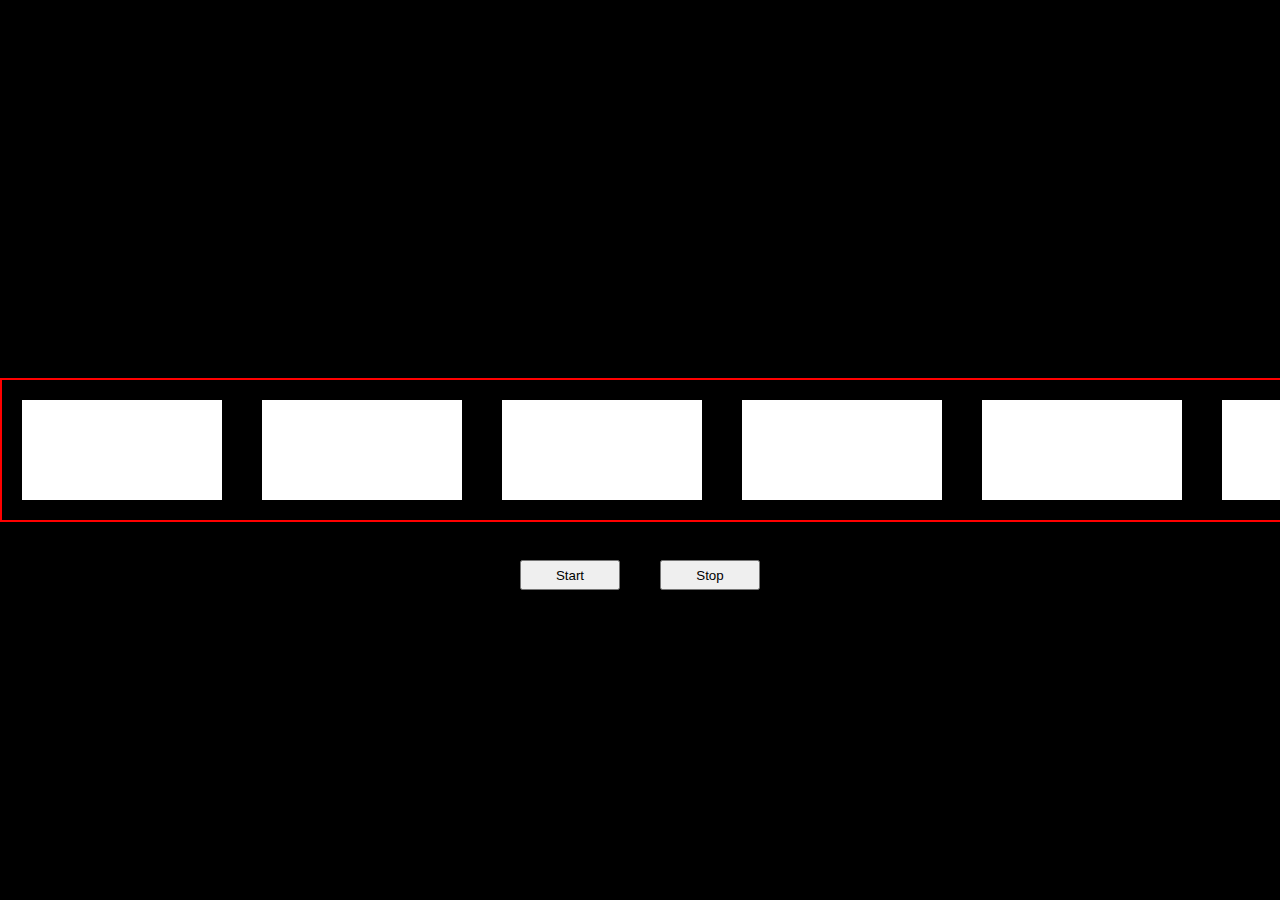
<file: assets/Assignment/Assignment_09/index.html>
<!DOCTYPE html>
<html lang="en">
<head>
    <meta charset="UTF-8">
    <title>Assignment 09</title>
    <link rel="stylesheet" href="assets/css/style.css">
</head>
<body>

<div>
    <div></div>
    <div></div>
    <div></div>
    <div></div>
    <div></div>
    <div></div>
    <div></div>
</div>

<div>
    <button id="start">Start</button>
    <button id="stop">Stop</button>
</div>

<audio id="audio" src="assets/audio.mp3"></audio>

<script src="assets/lib/jquery.min.js"></script>
<script src="assets/js/script.js"></script>

</body>
</html>
</file>
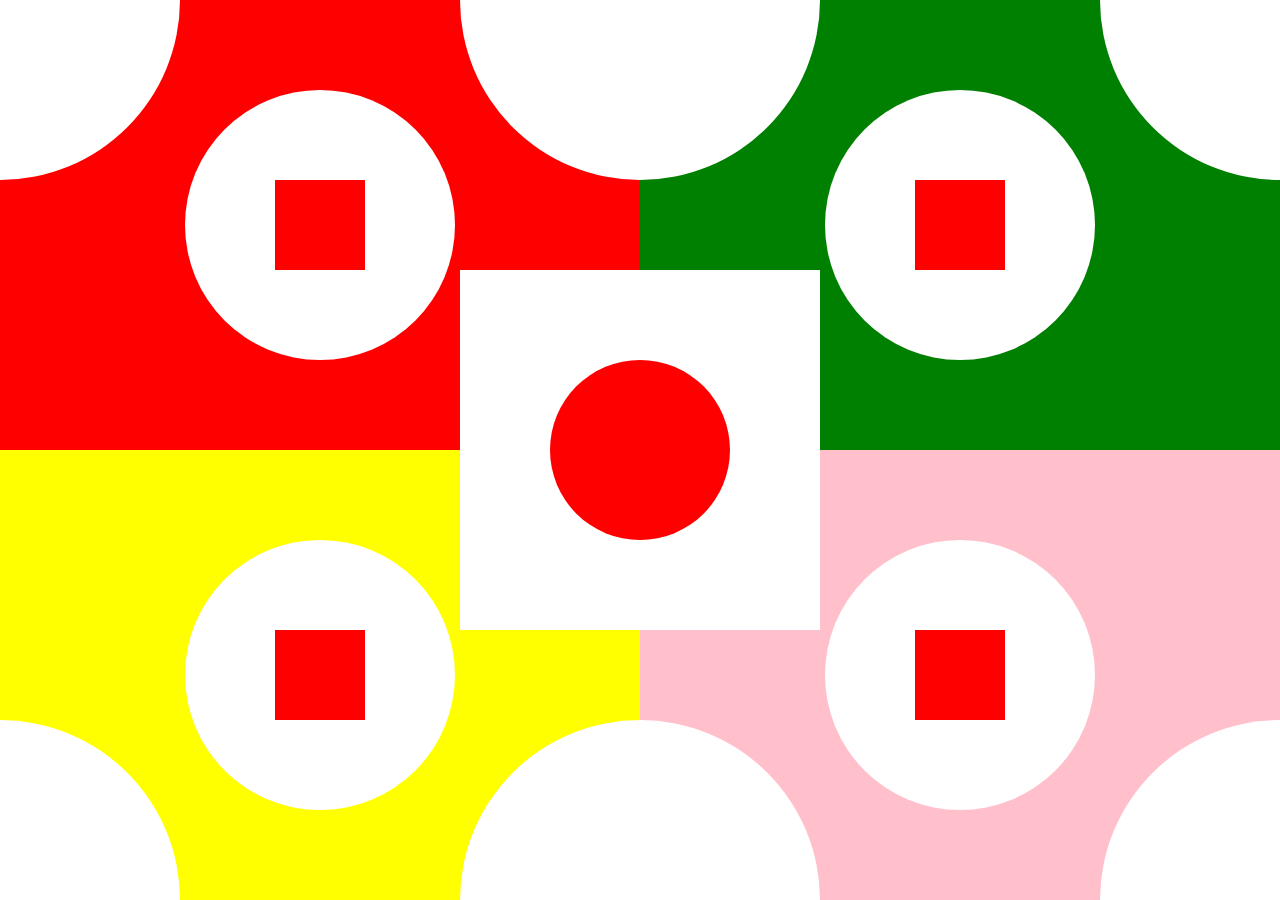
<file: assets/Assignment/Assignment-03/CASE-1/index.html>
<!DOCTYPE html>
<html lang="en">
<head>
    <meta charset="UTF-8">
    <title>CASE-01</title>

    <link rel="stylesheet" href="assets/css/normalize.css">
    <link rel="stylesheet" href="assets/css/style.css">
</head>
<body>

<div class="outer-div">
    <div> <!--main*4 -->
        <div></div> <!--quarter half * 8-->
        <div></div>

        <div> <!--middle box*4-->
            <div></div>
        </div>
    </div>
    <div>
        <div></div>
        <div></div>

        <div>
            <div></div>
        </div>
    </div>
    <div>
        <div></div>
        <div></div>

        <div>
            <div></div>
        </div>
    </div>
    <div>
        <div></div>
        <div></div>

        <div>
            <div></div>
        </div>
    </div>

    <!--    Middle Box  -->
    <div>
        <div></div>
    </div>
</div>

</body>
</html>
</file>
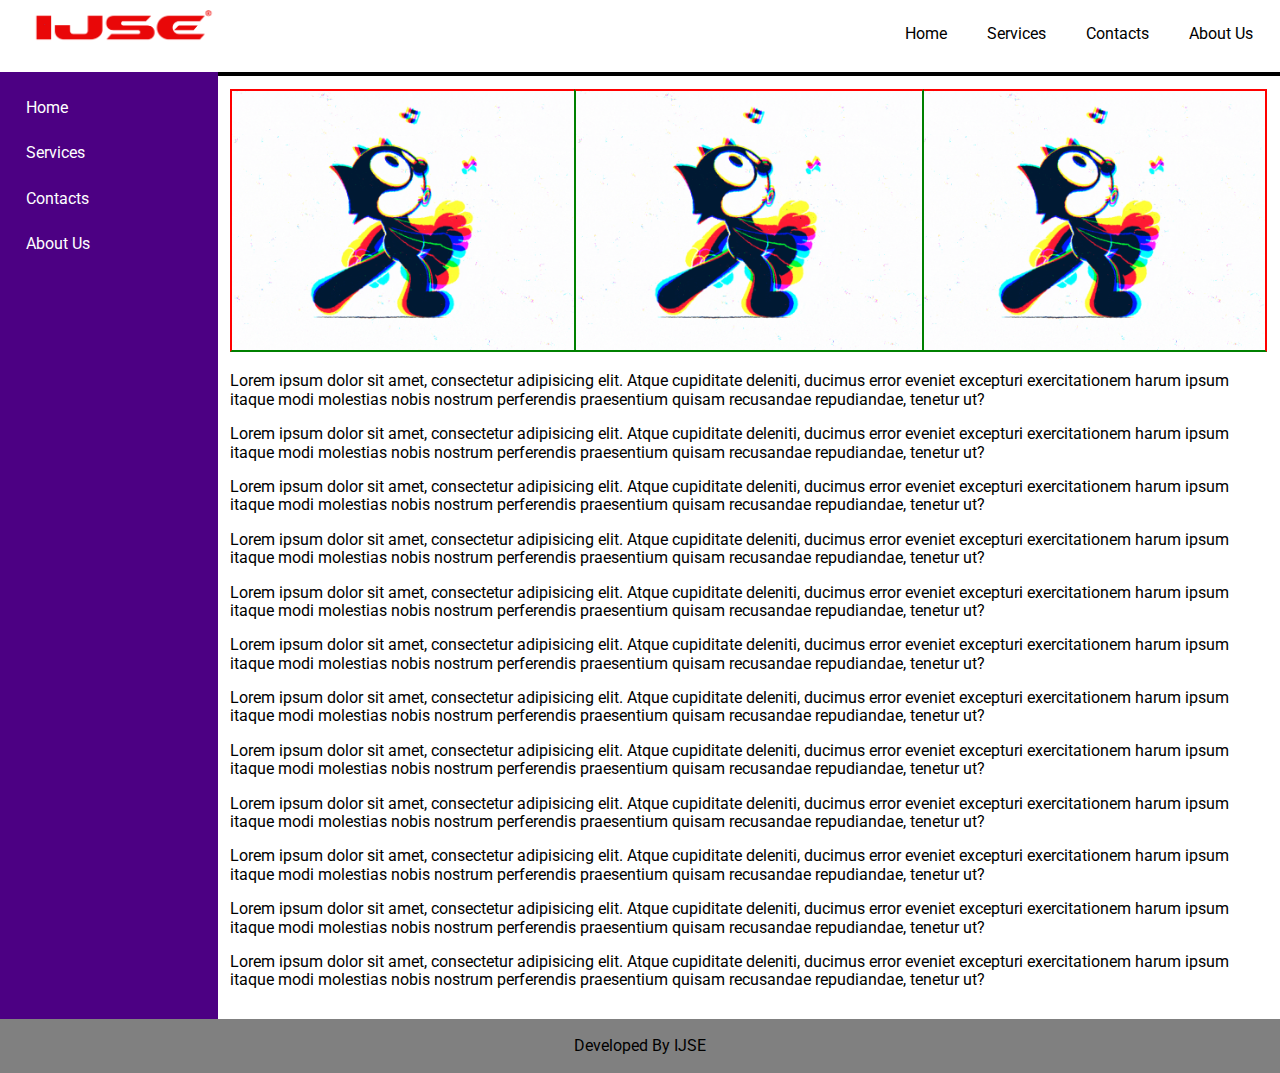
<file: assets/Assignment/Assignment-03/CASE-2/index.html>
<!DOCTYPE html>
<html lang="en">
<head>
    <meta charset="UTF-8">
    <title>CASE-02</title>

    <link rel="stylesheet" href="assets/css/normalize.css">
    <link rel="stylesheet" href="assets/css/style.css">

    <link rel="preconnect" href="https://fonts.googleapis.com">
    <link rel="preconnect" href="https://fonts.gstatic.com" crossorigin>
    <link href="https://fonts.googleapis.com/css2?family=Roboto:wght@500&display=swap" rel="stylesheet">

</head>

<body>

<header>
    <nav>
        <div>
            <img src="assets/img/Ijse_logo.png" alt="ijse logo">
        </div>

        <div>
            <ol>
                <li>Home</li>
                <li>Services</li>
                <li>Contacts</li>
                <li>About Us</li>
            </ol>
        </div>
    </nav>
</header>

<section>
        <div>
                <li>Home</li>
                <li>Services</li>
                <li>Contacts</li>
                <li>About Us</li>

        </div>
        <div>
            <div>
                <img src="assets/img/cat-walking.gif" alt="animation-gif">
                <img src="assets/img/cat-walking.gif" alt="animation-gif">
                <img src="assets/img/cat-walking.gif" alt="animation-gif">
            </div>

            <p>
                Lorem ipsum dolor sit amet, consectetur adipisicing elit. Atque cupiditate deleniti, ducimus
                error eveniet excepturi exercitationem harum ipsum itaque modi molestias nobis nostrum perferendis
                praesentium quisam recusandae repudiandae, tenetur ut?
            </p>

            <p>
                Lorem ipsum dolor sit amet, consectetur adipisicing elit. Atque cupiditate deleniti, ducimus
                error eveniet excepturi exercitationem harum ipsum itaque modi molestias nobis nostrum perferendis
                praesentium quisam recusandae repudiandae, tenetur ut?
            </p>

            <p>
                Lorem ipsum dolor sit amet, consectetur adipisicing elit. Atque cupiditate deleniti, ducimus
                error eveniet excepturi exercitationem harum ipsum itaque modi molestias nobis nostrum perferendis
                praesentium quisam recusandae repudiandae, tenetur ut?
            </p>

            <p>
                Lorem ipsum dolor sit amet, consectetur adipisicing elit. Atque cupiditate deleniti, ducimus
                error eveniet excepturi exercitationem harum ipsum itaque modi molestias nobis nostrum perferendis
                praesentium quisam recusandae repudiandae, tenetur ut?
            </p>

            <p>
                Lorem ipsum dolor sit amet, consectetur adipisicing elit. Atque cupiditate deleniti, ducimus
                error eveniet excepturi exercitationem harum ipsum itaque modi molestias nobis nostrum perferendis
                praesentium quisam recusandae repudiandae, tenetur ut?
            </p>

            <p>
                Lorem ipsum dolor sit amet, consectetur adipisicing elit. Atque cupiditate deleniti, ducimus
                error eveniet excepturi exercitationem harum ipsum itaque modi molestias nobis nostrum perferendis
                praesentium quisam recusandae repudiandae, tenetur ut?
            </p>

            <p>
                Lorem ipsum dolor sit amet, consectetur adipisicing elit. Atque cupiditate deleniti, ducimus
                error eveniet excepturi exercitationem harum ipsum itaque modi molestias nobis nostrum perferendis
                praesentium quisam recusandae repudiandae, tenetur ut?
            </p>

            <p>
                Lorem ipsum dolor sit amet, consectetur adipisicing elit. Atque cupiditate deleniti, ducimus
                error eveniet excepturi exercitationem harum ipsum itaque modi molestias nobis nostrum perferendis
                praesentium quisam recusandae repudiandae, tenetur ut?
            </p>

            <p>
                Lorem ipsum dolor sit amet, consectetur adipisicing elit. Atque cupiditate deleniti, ducimus
                error eveniet excepturi exercitationem harum ipsum itaque modi molestias nobis nostrum perferendis
                praesentium quisam recusandae repudiandae, tenetur ut?
            </p>

            <p>
                Lorem ipsum dolor sit amet, consectetur adipisicing elit. Atque cupiditate deleniti, ducimus
                error eveniet excepturi exercitationem harum ipsum itaque modi molestias nobis nostrum perferendis
                praesentium quisam recusandae repudiandae, tenetur ut?
            </p>

            <p>
                Lorem ipsum dolor sit amet, consectetur adipisicing elit. Atque cupiditate deleniti, ducimus
                error eveniet excepturi exercitationem harum ipsum itaque modi molestias nobis nostrum perferendis
                praesentium quisam recusandae repudiandae, tenetur ut?
            </p>

            <p>
                Lorem ipsum dolor sit amet, consectetur adipisicing elit. Atque cupiditate deleniti, ducimus
                error eveniet excepturi exercitationem harum ipsum itaque modi molestias nobis nostrum perferendis
                praesentium quisam recusandae repudiandae, tenetur ut?
            </p>



        </div>
</section>

<div>
    Developed By IJSE
</div>

</body>
</html>
</file>
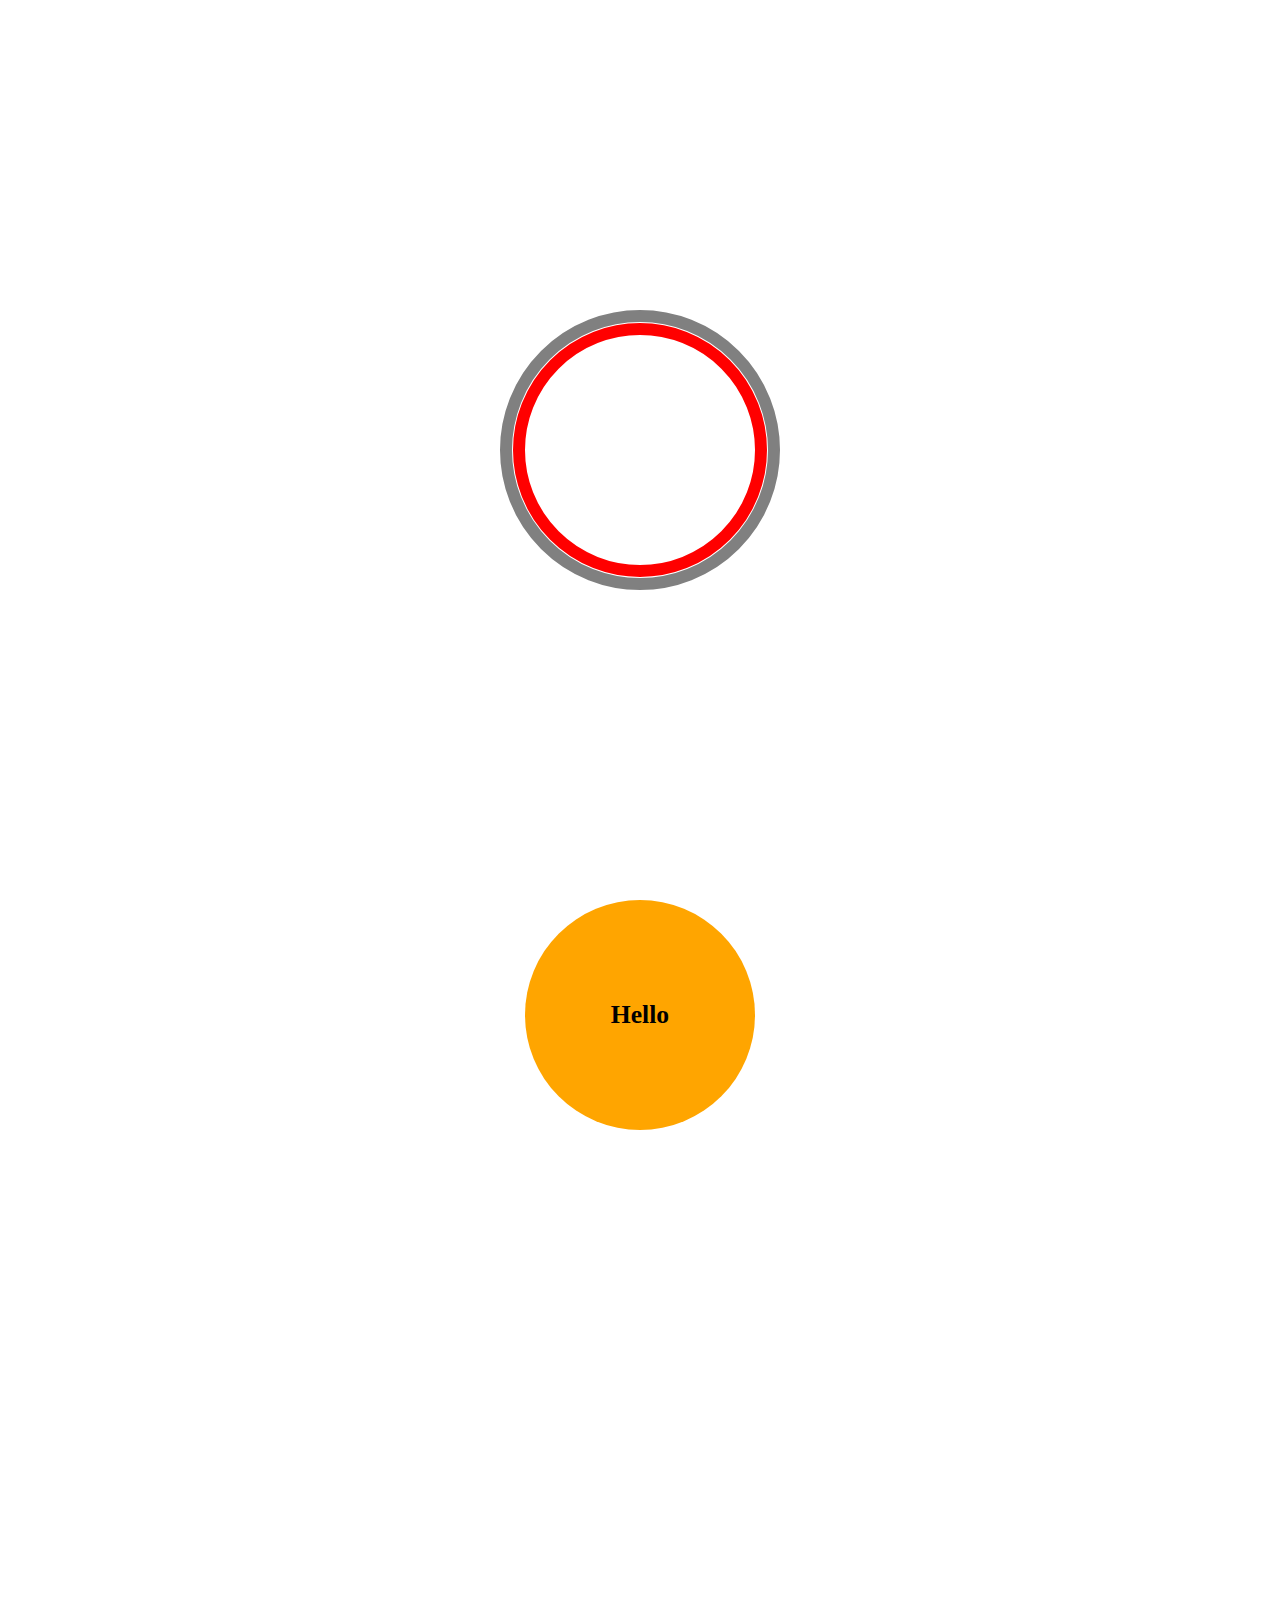
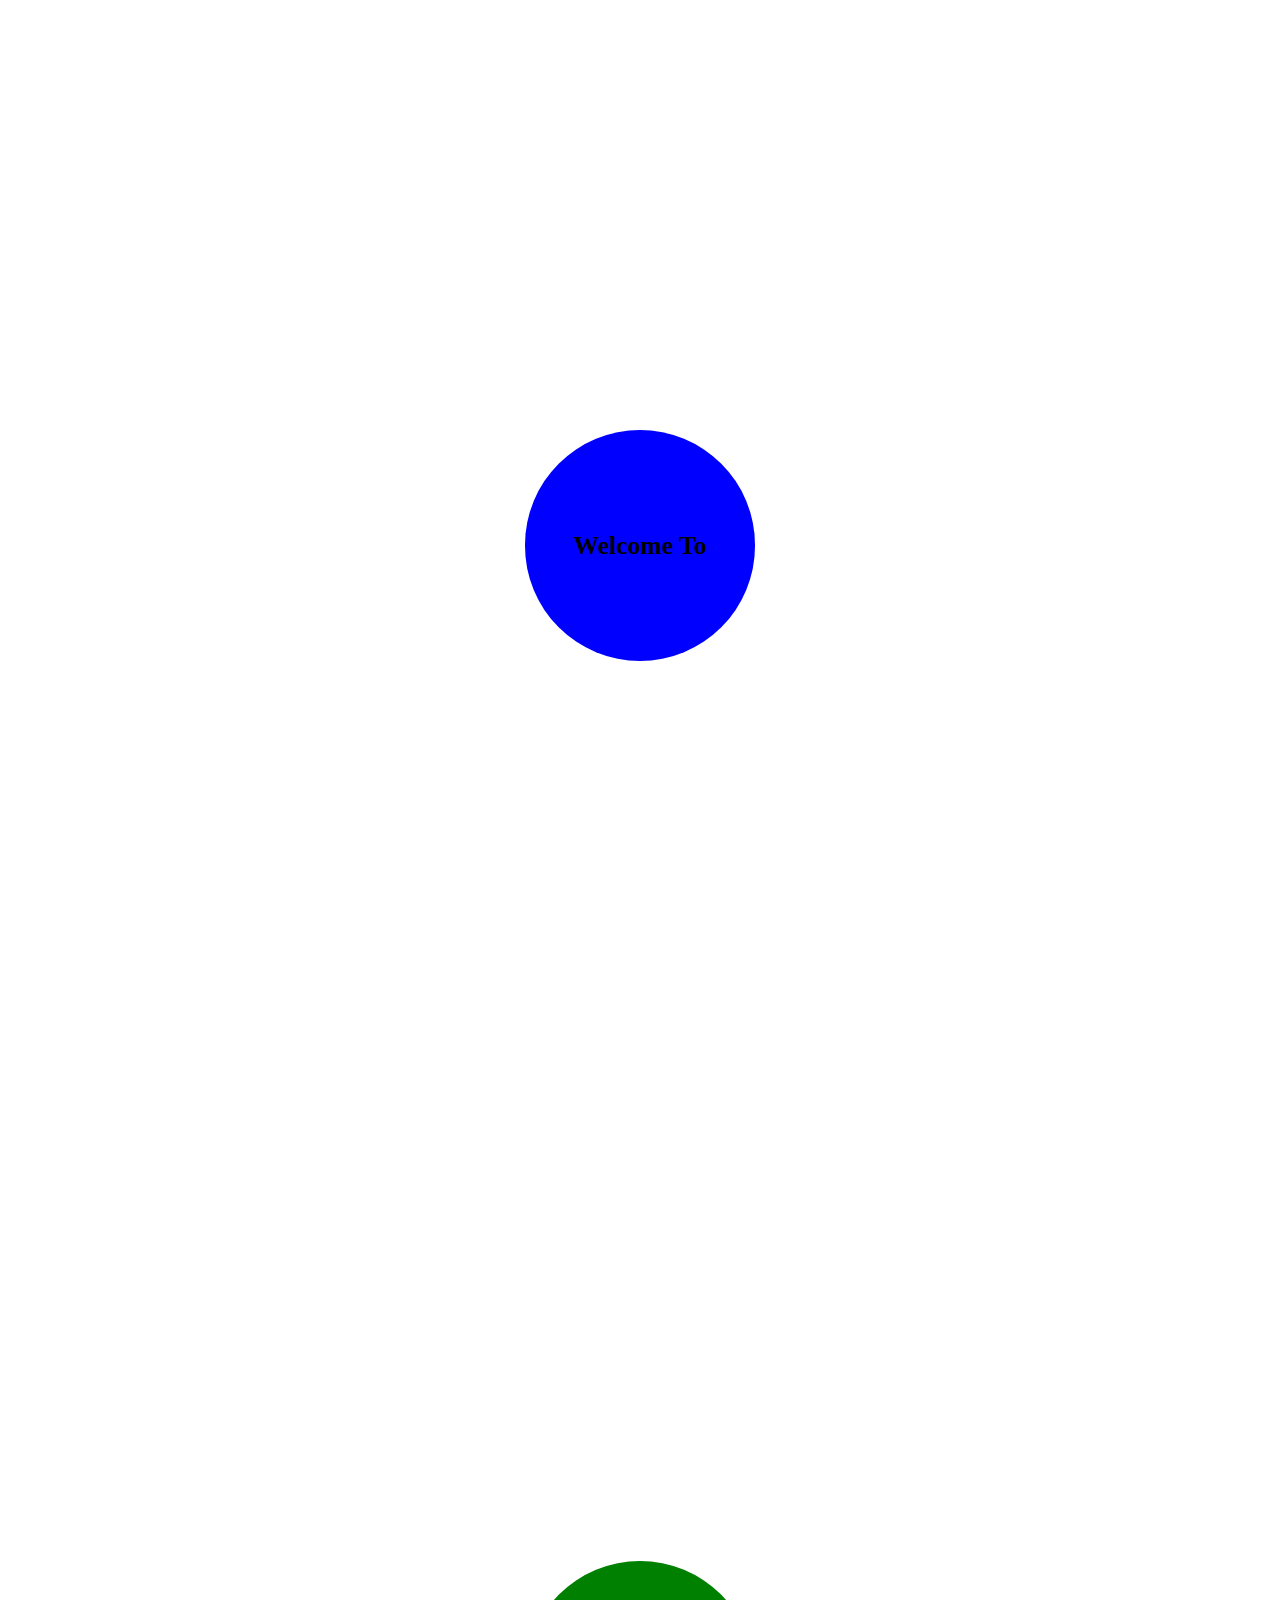
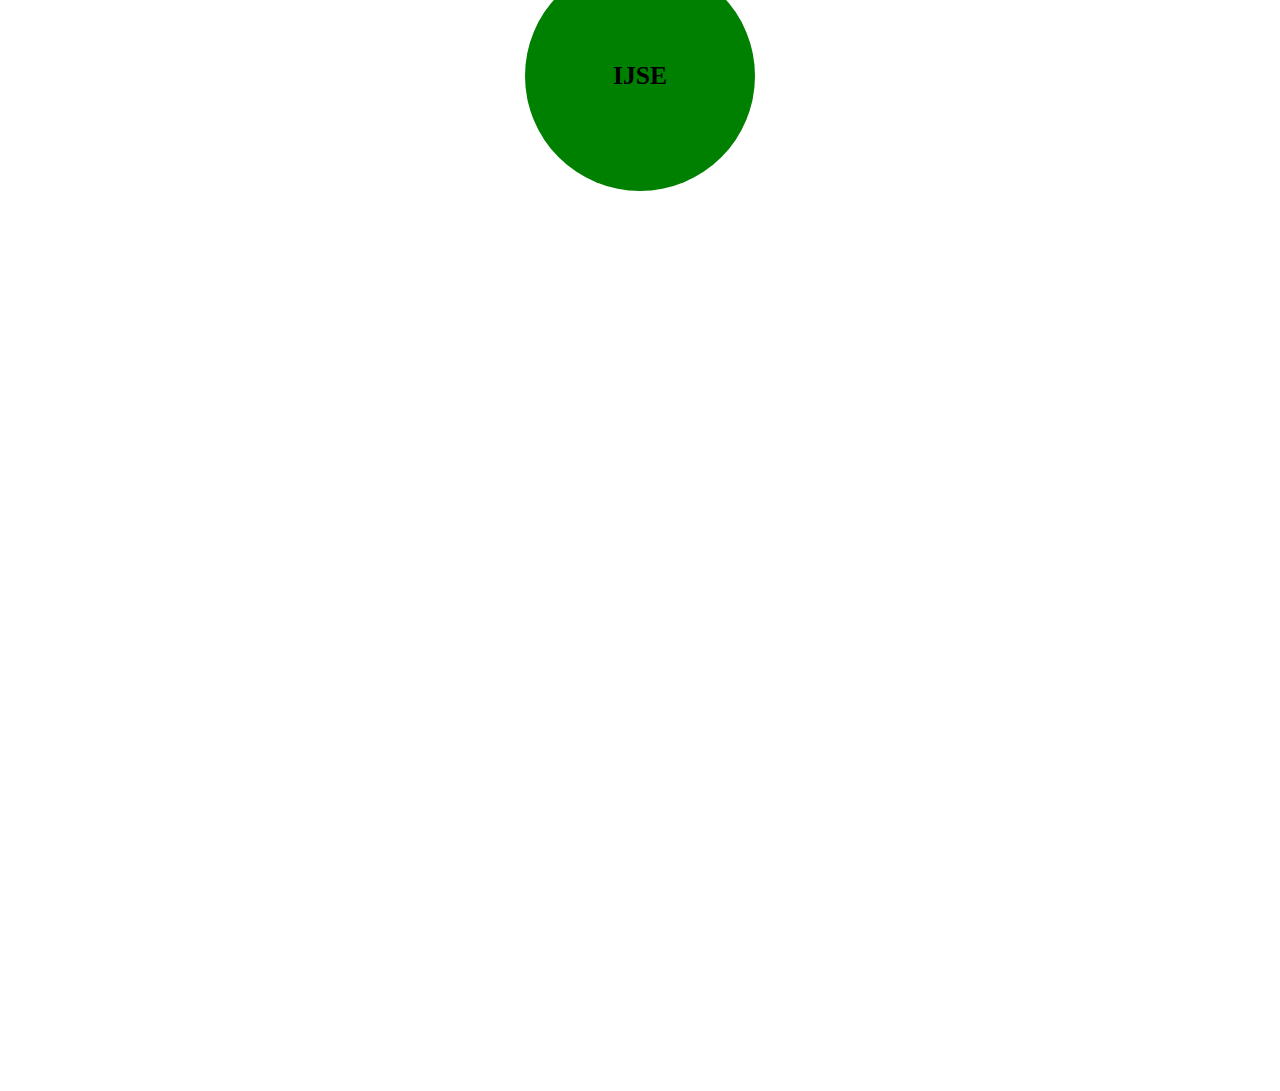
<file: assets/Assignment/Assignment-03/CASE-3/index.html>
<!DOCTYPE html>
<html lang="en">
<head>
    <meta charset="UTF-8">
    <title>CASE-03</title>

    <link rel="stylesheet" href="assets/css/normalize.css">
    <link rel="stylesheet" href="assets/css/style.css">
</head>
<body>

<div>
    <div></div>
</div>


<div>
    <div>Hello</div>
</div>
<div>
    <div>Welcome To</div>
</div>
<div>
    <div>IJSE</div>
</div>

</body>
</html>
</file>
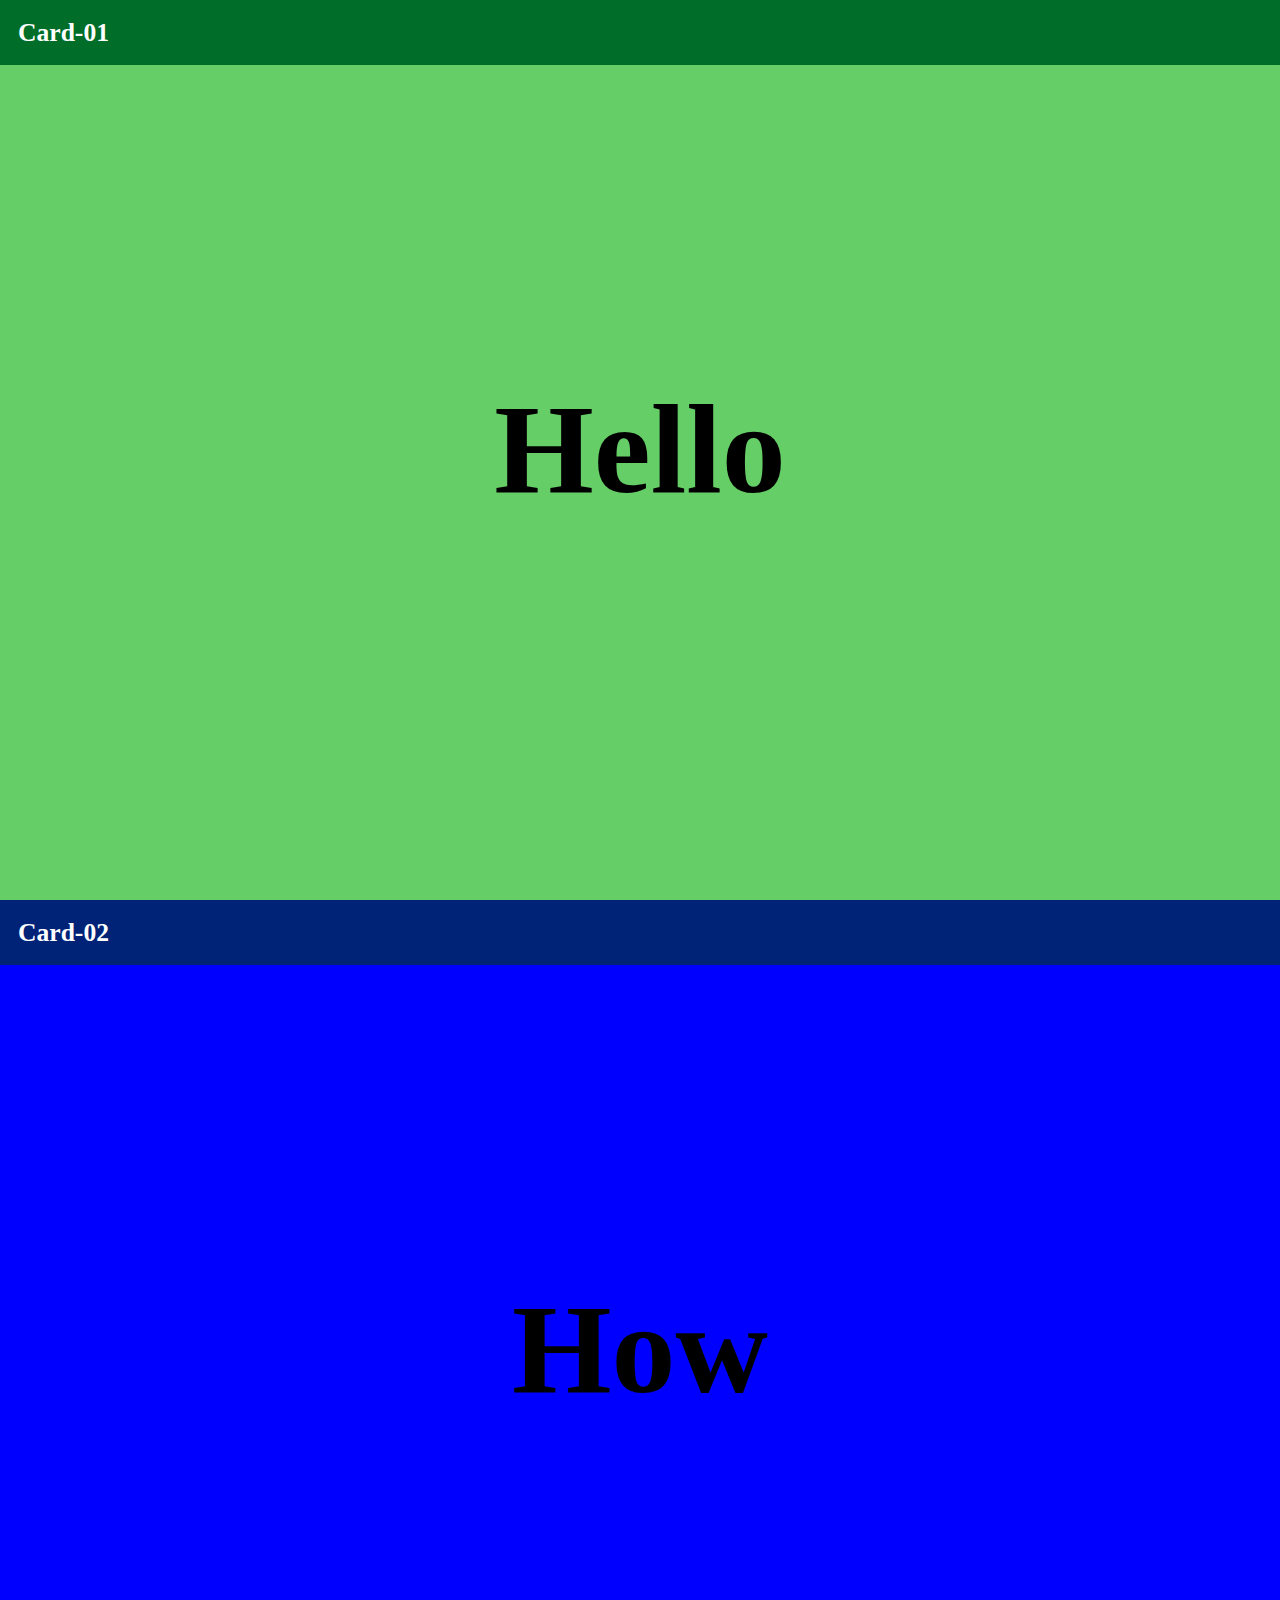
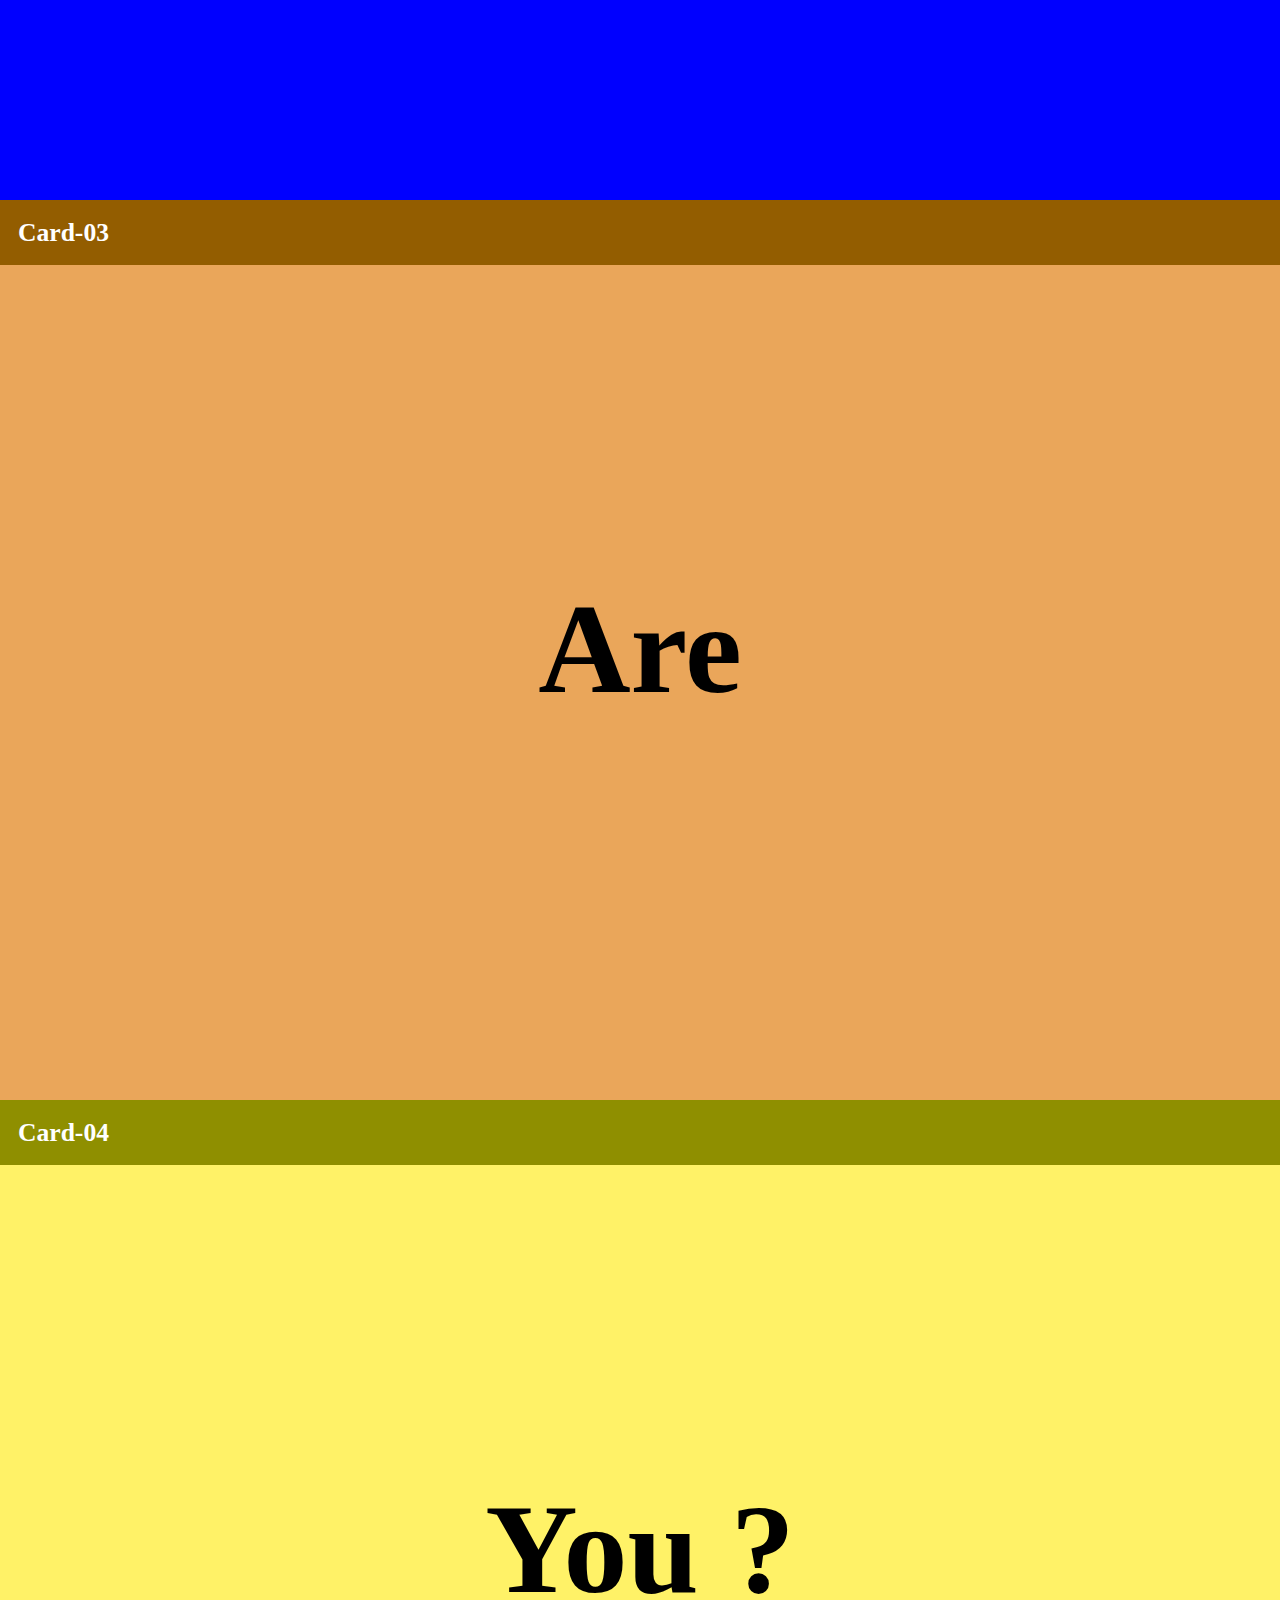
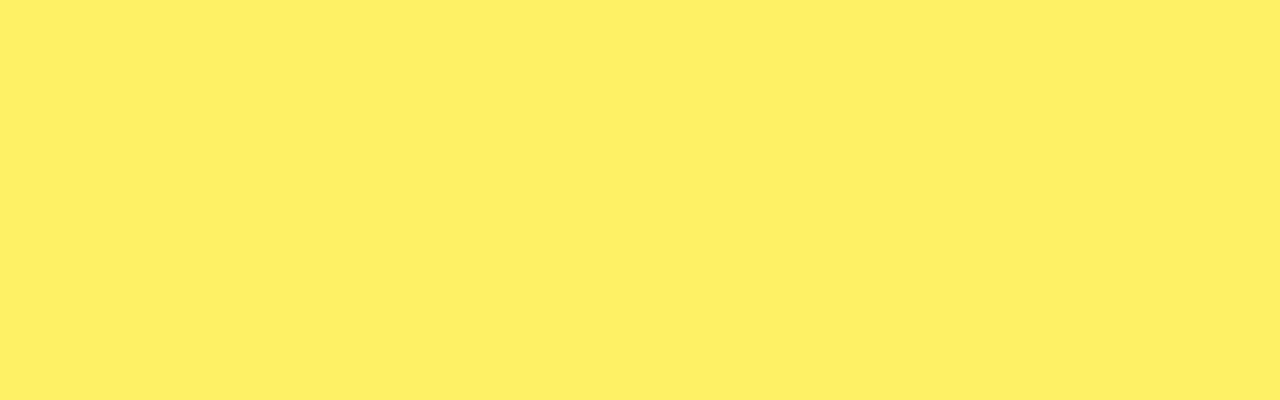
<file: assets/Assignment/Assignment-03/CASE-4/index.html>
<!DOCTYPE html>
<html lang="en">
<head>
    <meta charset="UTF-8">
    <title>CASE-04</title>

    <link rel="stylesheet" href="assets/css/normalize.css">
    <link rel="stylesheet" href="assets/css/style.css">
</head>
<body>

<div class="section-div section-div-1">
    <div class="card-head card-head-1">
        Card-01
    </div>
    <div class="card-body">
        Hello
    </div>
</div>

<div class="section-div section-div-2">
    <div class="card-head card-head-2">
        Card-02
    </div>
    <div class="card-body">
        How
    </div>
</div>

<div class="section-div section-div-3">
    <div class="card-head card-head-3">
        Card-03
    </div>
    <div class="card-body">
        Are
    </div>
</div>

<div class="section-div section-div-4">
    <div class="card-head card-head-4">
        Card-04
    </div>
    <div class="card-body">
        You ?
    </div>
</div>

</body>
</html>
</file>
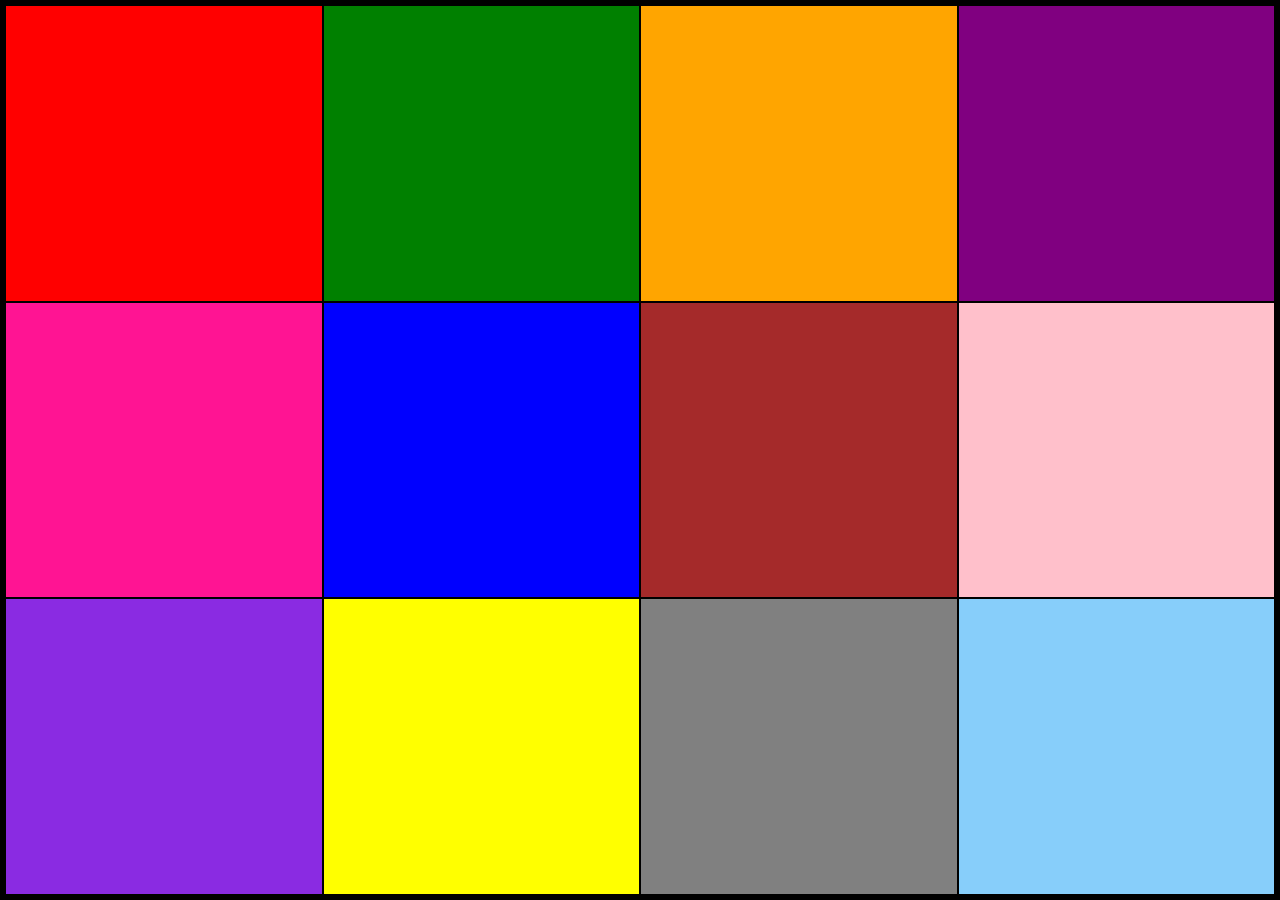
<file: assets/Assignment/Assignment-03/CASE-5/index.html>
<!DOCTYPE html>
<html lang="en">
<head>
    <meta charset="UTF-8">
    <title>CASE-05</title>

    <link rel="stylesheet" href="assets/css/normalize.css">
    <link rel="stylesheet" href="assets/css/style.css">
</head>
<body>

<div>
    <div></div>
    <div></div>
    <div></div>
    <div></div>

    <div></div>
    <div></div>
    <div></div>
    <div></div>

    <div></div>
    <div></div>
    <div></div>
    <div></div>
</div>

</body>
</html>
</file>
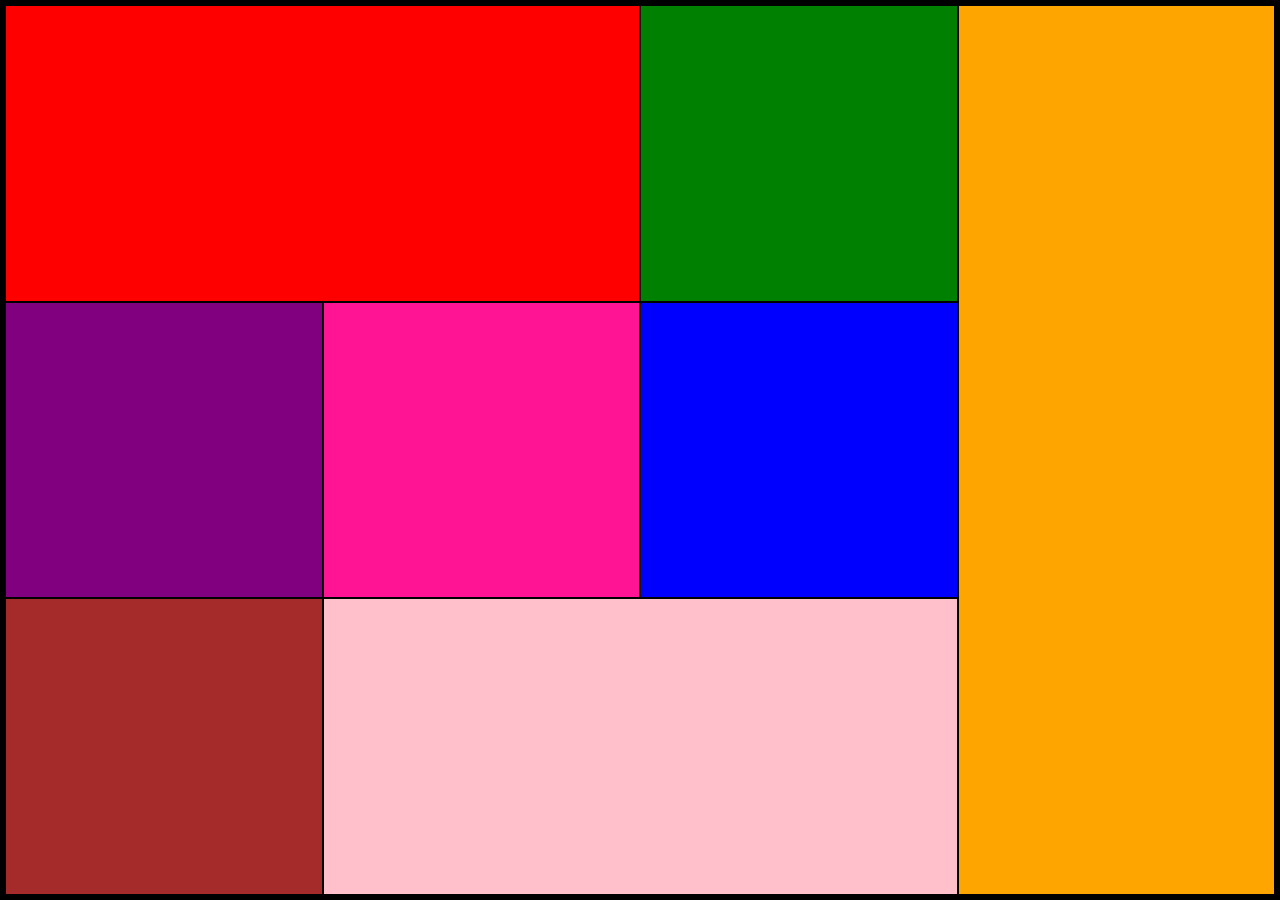
<file: assets/Assignment/Assignment-03/CASE-6/index.html>
<!DOCTYPE html>
<html lang="en">
<head>
    <meta charset="UTF-8">
    <title>CASE-06</title>

    <link rel="stylesheet" href="assets/css/normalize.css">
    <link rel="stylesheet" href="assets/css/style.css">
</head>
<body>

<div>
    <div></div>
    <div></div>
    <div></div>
    <div></div>

    <div></div>
    <div></div>
    <div></div>
    <div></div>
</div>

</body>
</html>
</file>
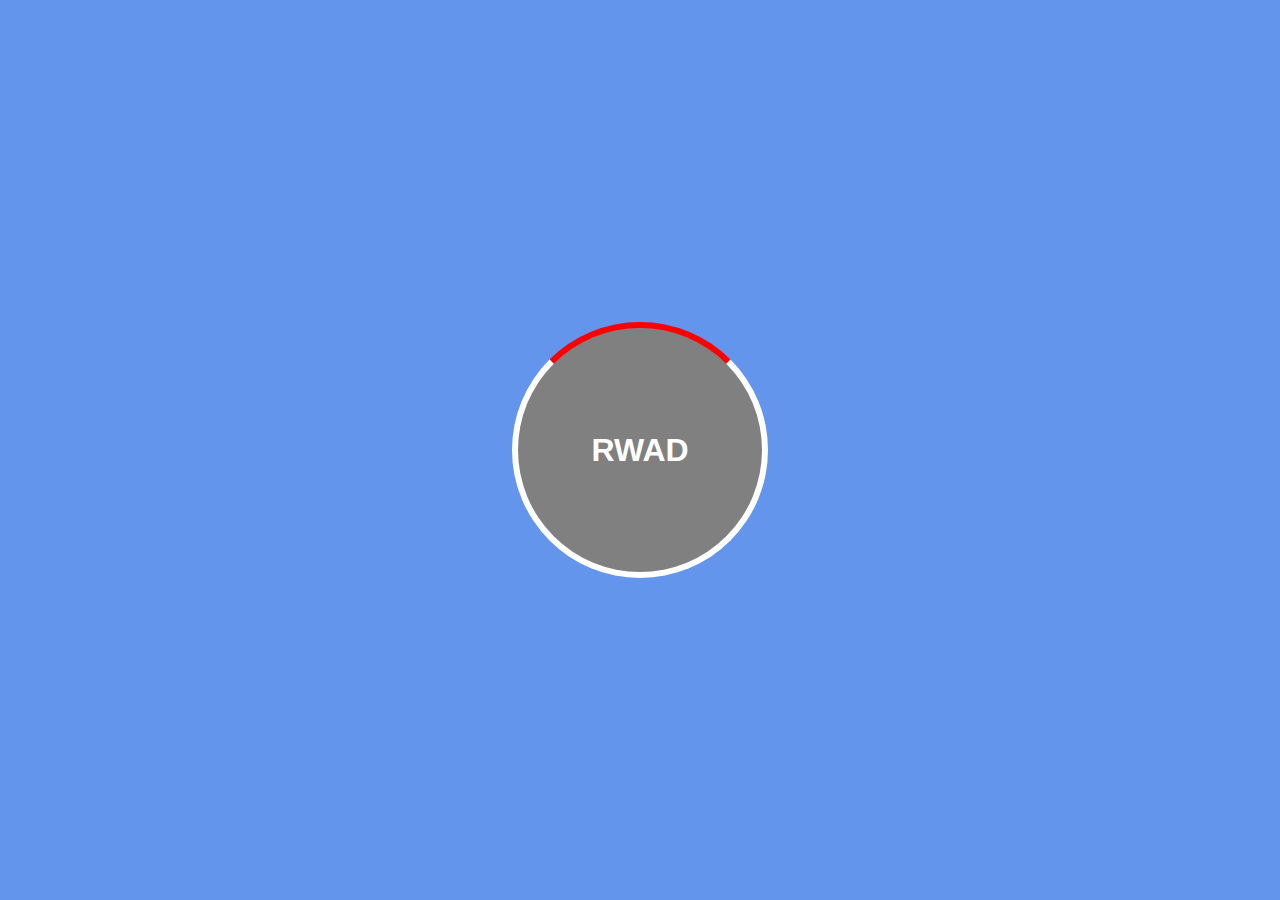
<file: assets/Assignment/Assingment-04/case2/index.html>
<!DOCTYPE html>
<html lang="en">
<head>
    <meta charset="UTF-8">
    <title>case 02</title>
    <link rel="stylesheet" href="style2.css">
</head>
<body>
        <div></div>
        <h1>RWAD</h1>
</body>
</html>
</file>
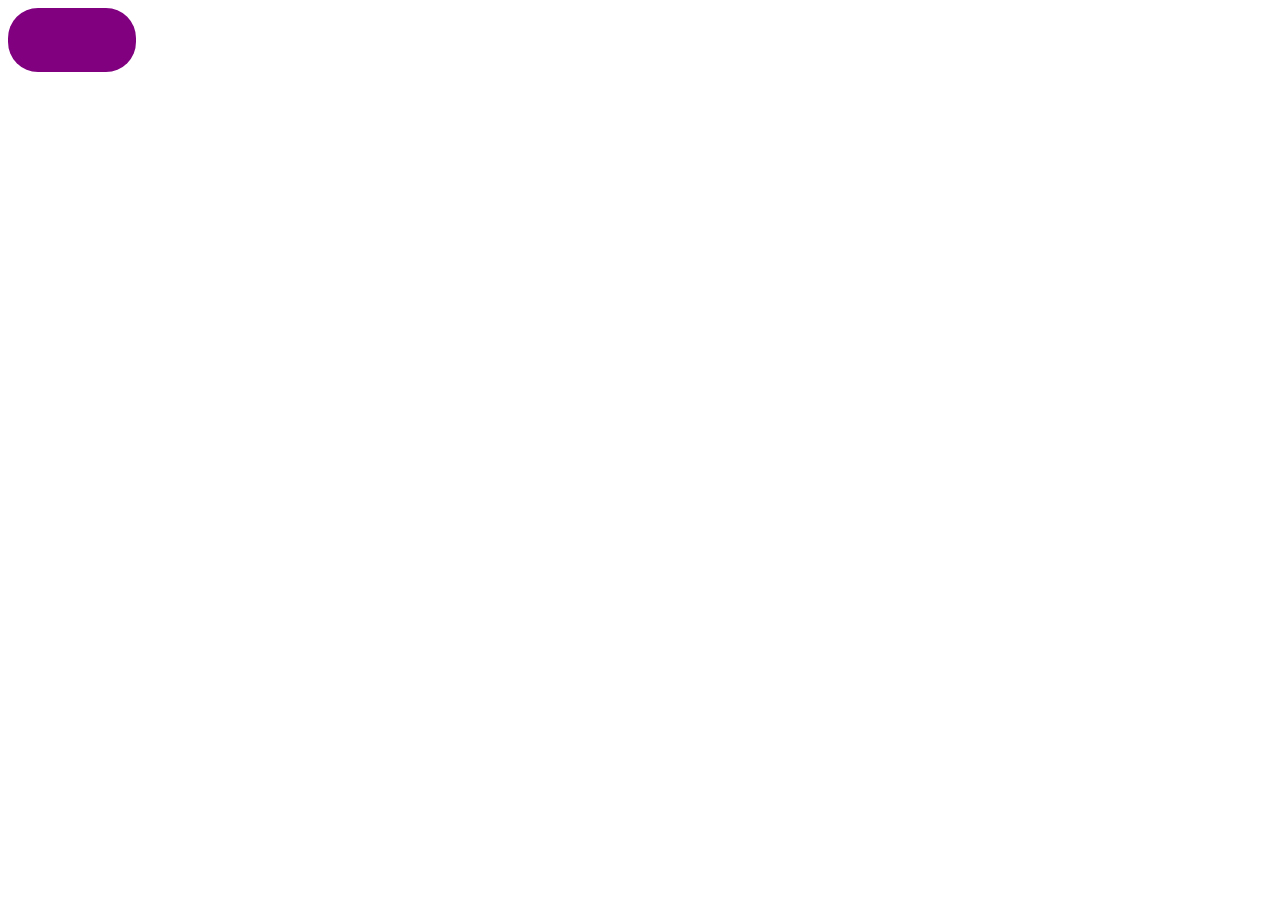
<file: assets/Assignment/Assingment-04/case3/index.html>
<!DOCTYPE html>
<html lang="en">
<head>
    <meta charset="UTF-8">
    <title>Case 03</title>
    <link rel="stylesheet" href="style3.css">
</head>
<body>
<div id="div1"></div>
<!--<div id="div2"></div>-->
</body>
</html>
</file>
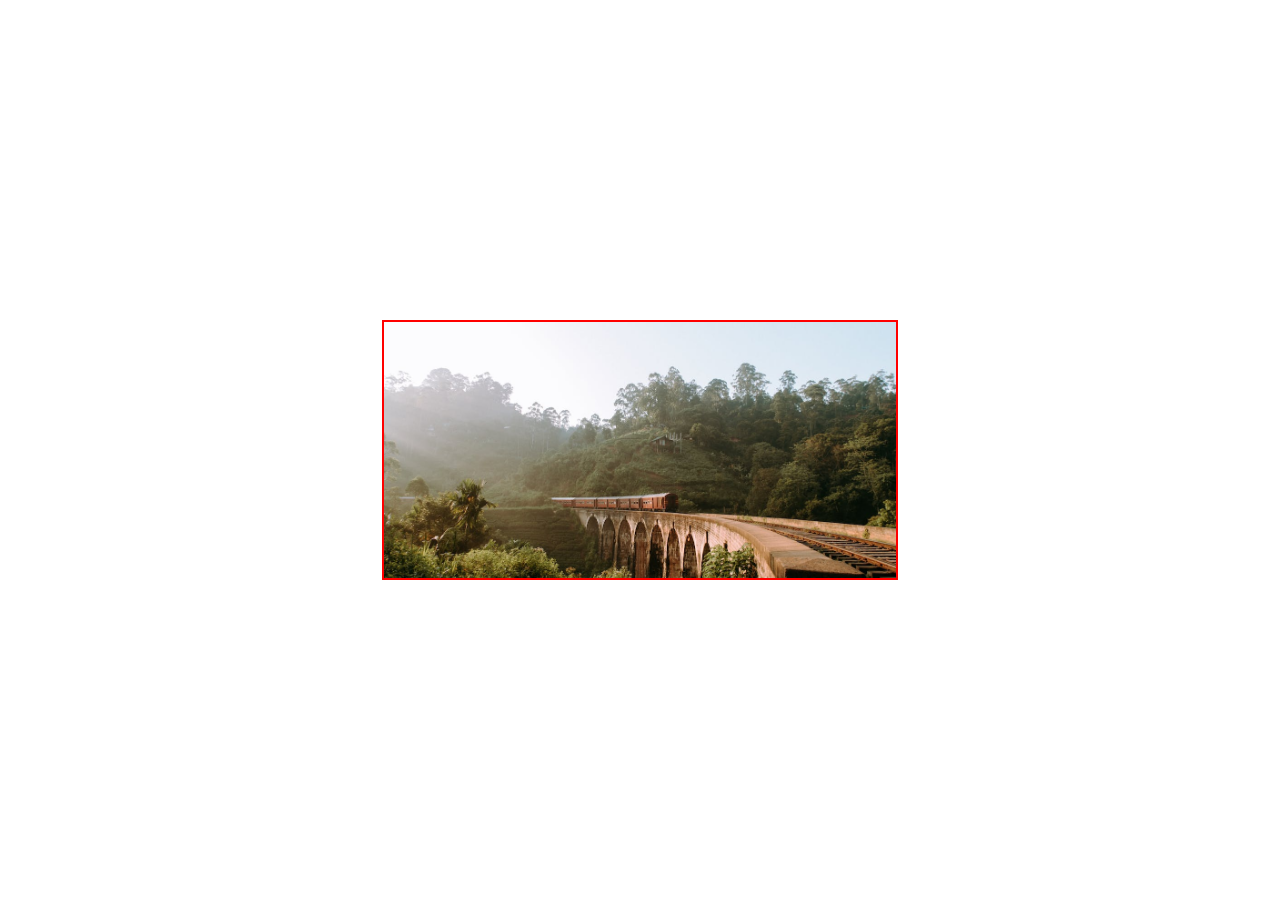
<file: assets/Assignment/Assingment-04/case5/index.html>
<!DOCTYPE html>
<html lang="en">
<head>
    <meta charset="UTF-8">
    <title>Case 05</title>
    <link rel="stylesheet" href="style5.css">
</head>
<body>
        <div id="main">
            <div id="slider">
                <div id="img1"></div>
                <div id="img2"></div>
                <div id="img3"></div>
                <div id="img4"></div>
            </div>
        </div>

</body>
</html>
</file>
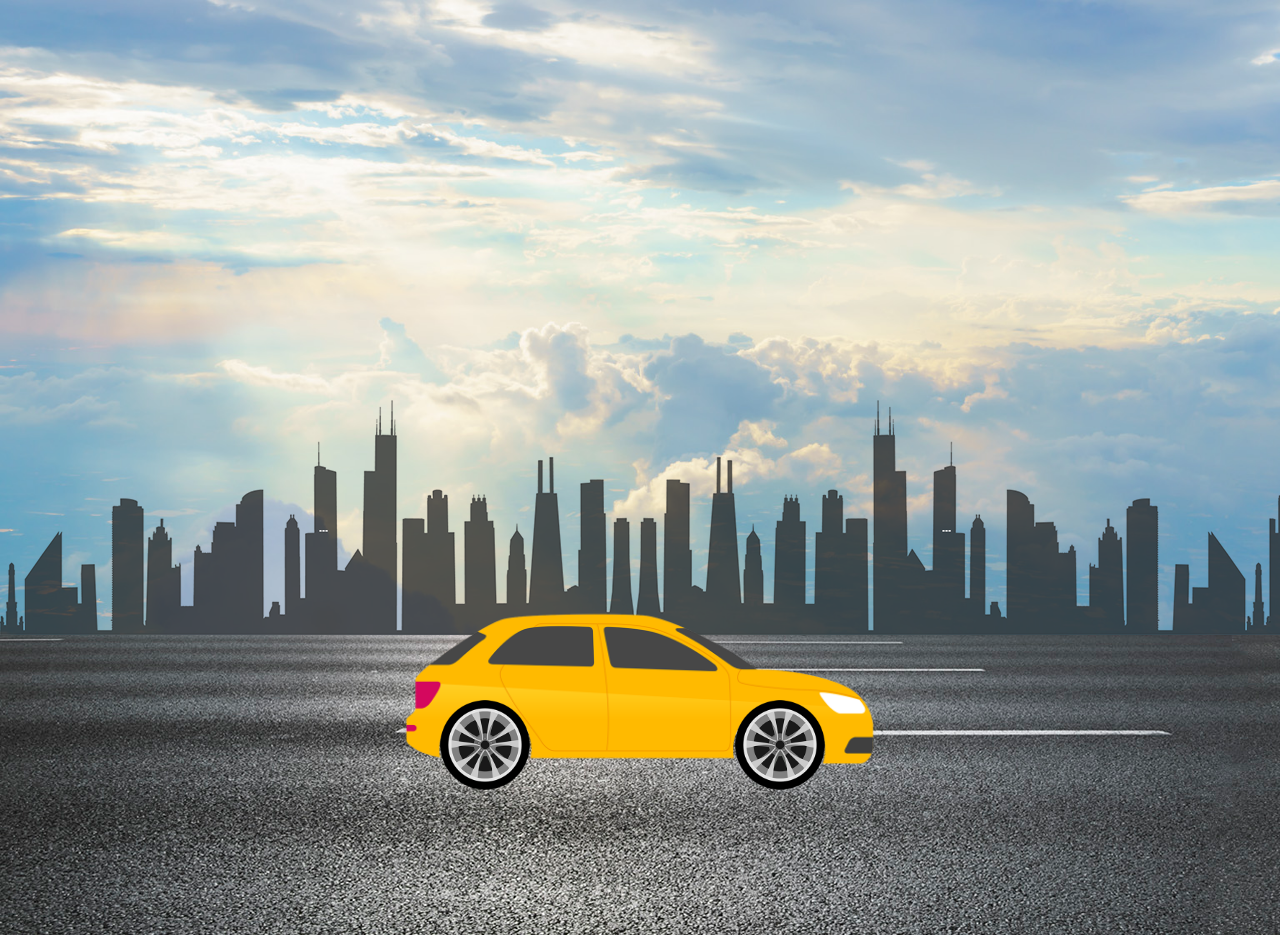
<file: assets/Assignment/Assingment-04/case6/index.html>
<!DOCTYPE html>
<html lang="en">
<head>
    <meta charset="UTF-8">
    <title>Case 06</title>
    <link rel="stylesheet" href="style6.css">
</head>
<body>
<div id="background">
    <div id="city">
        <div id="road"></div>
    </div>
    <div id="car">
        <div id="front-wheel"></div>
        <div id="rear-wheel"></div>
    </div>
</div>
</body>
</html>
</file>
<file: assets/Assignment/Assignment_09/assets/css/style.css>
body {
    background-color: black;
}

body > div:first-child {
    position: absolute;
    display: flex;
    width: max-content;
    height: max-content;
    border: 2px solid red;
    left: 0;
    right: 0;
    top: 0;
    bottom: 0;
    margin: auto;

}

body > div > div {
    width: 200px;
    height: 100px;
    background-color: white;
    margin: 20px;

}

body > div:nth-child(2) {
    position: absolute;
    display: flex;
    width: max-content;
    height: max-content;
    left: 0;
    right: 0;
    top: 60%;
    margin: auto;

}

button {
    width: 100px;
    height: 30px;
    margin: 20px;
}
</file>
<file: assets/Assignment/Assignment-03/CASE-1/assets/css/style.css>
.outer-div {
    position: relative;
    background-color: black;
    width: 100vw;
    height: 100vh;
}

/*/////////////////////////////  main 4 box with 4 colours /////////////////////////////*/

.outer-div > div {
    width: 50vw;
    height: 50vh;
    position: absolute;
}

.outer-div > div:first-child {
    background-color: red;
}

.outer-div > div:nth-child(2) {
    background-color: green;
    top: 0;
    right: 0;
}

.outer-div > div:nth-child(3) {
    background-color: yellow;
    bottom: 0;
    left: 0;

}

.outer-div > div:nth-child(4) {
    background-color: pink;
    bottom: 0;
    right: 0;
}

/*/////////////////////////// inner 8 white shapes ///////////////////////////*/

.outer-div > div > div {
    width: 20vh;
    height: 20vh;
    background-color: white;
    position: absolute;

}

.outer-div > div:first-child > div:first-child {
    border-radius: 0% 0% 100% 0%;
}

.outer-div > div:first-child > div:nth-child(2) {
    top: 0;
    right: 0;
    border-radius: 0% 0% 0% 100%;
}

.outer-div > div:nth-child(2) > div:first-child {
    top: 0;
    left: 0;
    border-radius: 0% 0% 100% 0%;
}

.outer-div > div:nth-child(2) > div:nth-child(2) {
    top: 0;
    right: 0;
    border-radius: 0% 0% 0% 100%;
}

.outer-div > div:nth-child(3) > div:first-child {
    bottom: 0;
    left: 0;
    border-radius: 0% 100% 0% 0%;
}

.outer-div > div:nth-child(3) > div:nth-child(2) {
    bottom: 0;
    right: 0;
    border-radius: 100% 0% 0% 0%;
}

.outer-div > div:nth-child(4) > div:first-child {
    bottom: 0;
    left: 0;
    border-radius: 0% 100% 0% 0%;
}

.outer-div > div:nth-child(4) > div:nth-child(2) {
    bottom: 0;
    right: 0;
    border-radius: 100% 0% 0% 0%;
}

/*///////////////////////////  Middle box  ////////////////////////////////*/

.outer-div > div:last-child {
    background-color: white;
    height: 40vh;
    width: 40vh;
    left: 0;
    right: 0;
    top: 0;
    bottom: 0;
    margin: auto;
}

.outer-div > div:last-child > div {
    background-color: red;
    height: 20vh;
    width: 20vh;
    left: 0;
    right: 0;
    top: 0;
    bottom: 0;
    margin: auto;
    border-radius: 100%;
}



/*///////////////////////////  Middle box*4  ////////////////////////////////*/

.outer-div > div > div:nth-child(3) {
    position: absolute;
    background-color: white;
    height: 30vh;
    width: 30vh;
    left: 0;
    right: 0;
    top: 0;
    bottom: 0;
    margin: auto;
    border-radius: 100%;
}

.outer-div > div > div:nth-child(3) > div{
    position: absolute;
    background-color: red;
    height: 10vh;
    width: 10vh;
    left: 0;
    right: 0;
    top: 0;
    bottom: 0;
    margin: auto;
}
</file>
<file: assets/Assignment/Assignment-03/CASE-2/assets/css/style.css>
nav  {
    height: 8vh;
    width: 100%;
    position: relative;
    background-color: white;
}


/*logo*/
nav > div:first-child {
    position: absolute;
    height: 5vh;
    width: 15vw;
    background-color: white;
    left: 2vw;
    top: 1vh;

}

nav > div > img {
    max-height: 100%;
    max-width: 100%;

}


/*navbar options*/
nav > div:nth-child(2) {
    font-family: 'Roboto', sans-serif;
    position: absolute;
    height: max-content;
    width: max-content;
    background-color: white;
    right: 1vh;

}

nav > div:nth-child(2) > ol > li {
    display: inline-block;
    margin: 2vh;
    margin-top: 1vh;

}


/*side bar*/
section {
    font-family: 'Roboto', sans-serif;
    width: 100%;;
    background-color: red;
    position: relative;

}

section > div:first-child {
    width: 17%;
    height: 100%;
    position: absolute;
    background-color: #4C0083;
}

section > div:first-child > li {
    margin-top: 3vh;
    margin-left: 2vw;
    display: block;
    color: white;
}


/*content*/
section > div:nth-child(2) {
    border-top: 4px solid black;
    width: 81%;
    background-color: white;
    padding: 1%;
    position: relative;
    left: 17%;

}

section > div:nth-child(2) > div {
    position: relative;
    /*padding-right: 4px;*/

}

section > div:nth-child(2) > p {
    justify-content: center;
}

section > div:nth-child(2) > div > img {
    position: relative;
    width: 27vw;
    aspect-ratio: auto;
    border: 2px solid red;
    border-bottom: 2px solid green;

}

section > div:nth-child(2) > div > img:nth-child(2) {
    position: absolute;
    left: 0;
    right: 0;
    margin: auto;

}
section > div:nth-child(2) > div > img:nth-child(3) {
    position: absolute;
    right: 0;

}

section > div:nth-child(2) > div > img:nth-child(2) {
    z-index: 10;
    border-left: 2px solid green;
    border-right: 2px solid green;
}

body > div {
    background-color: grey;

    text-align: center;
    padding-top: 2vh;
    padding-bottom: 2vh;
    font-family: 'Roboto', sans-serif;

}
</file>
<file: assets/Assignment/Assignment-03/CASE-3/assets/css/style.css>
body > div:first-child {
    width: 20vw;
    aspect-ratio: 1/1;
    border: 1vw solid grey;
    border-radius: 50%;
    position: fixed;
    top: 0;
    bottom: 0;
    right: 0;
    left: 0;
    margin: auto;
    z-index: 10;
}

body > div:first-child > div:first-child {
    width: 18vw;
    aspect-ratio: 1/1;
    border: 1vw solid red;
    border-radius: 50%;
    position: absolute;
    top: 0;
    bottom: 0;
    right: 0;
    left: 0;
    margin: auto;
    z-index: 10;

}


body > div:nth-child(2) {
    width: 18vw;
    aspect-ratio: 1/1;
    background-color: orange;
    border-radius: 50%;
    position: relative;
    margin: auto;
    margin-top: 100vh;
}

body > div:nth-child(3) {
    width: 18vw;
    aspect-ratio: 1/1;
    background-color: blue;
    border-radius: 50%;
    position: relative;
    margin: auto;
    margin-top: 100vh;
}

body > div:nth-child(4) {
    width: 18vw;
    aspect-ratio: 1/1;
    background-color: green;
    border-radius: 50%;
    position: relative;
    margin: auto;
    margin-top: 100vh;
    margin-bottom: 100vh;

}



body > div:nth-child(2) > div {
    position: absolute;
    height: fit-content;
    width: fit-content;
    font-size: 2vw;
    font-weight: 600;
    top: 0;
    bottom: 0;
    right: 0;
    left: 0;
    margin: auto;

}

body > div:nth-child(3) > div {
    position: absolute;
    height: fit-content;
    width: fit-content;
    font-size: 2vw;
    font-weight: 600;
    top: 0;
    bottom: 0;
    right: 0;
    left: 0;
    margin: auto;

}

body > div:nth-child(4) > div {
    position: absolute;
    height: fit-content;
    width: fit-content;
    font-size: 2vw;
    font-weight: 600;
    top: 0;
    bottom: 0;
    right: 0;
    left: 0;
    margin: auto;

}
</file>
<file: assets/Assignment/Assignment-03/CASE-4/assets/css/style.css>
.section-div {
    position: relative;
    height: 100vh;
    width: 100%;

}

.card-head {
    padding: 2vh;
    font-size: 2vw;
    color: white;
    font-weight: 600;
    z-index: 10;

}

.card-body {
    position: absolute;
    width: fit-content;
    height: fit-content;
    top: 0;
    bottom: 0;
    left: 0;
    right: 0;
    margin: auto;
    font-size: 10vw;
    font-weight: 600;
}

.section-div-1 {
    background-color: #66ce66;
}

.card-head-1 {
    position: sticky;
    top: 0;
    background-color: #006e28;
}

.section-div-2 {
    background-color: blue;
}

.card-head-2 {
    position: sticky;
    top: 0;
    background-color: #002277;
}

.section-div-3 {
    background-color: #eaa65a;
}

.card-head-3 {
    position: sticky;
    top: 0;
    background-color: #935d00;
}

.section-div-4 {
    background-color: #fff267;
}

.card-head-4 {
    position: sticky;
    top: 0;
    background-color: #8f8f00;
}
</file>
<file: assets/Assignment/Assignment-03/CASE-5/assets/css/style.css>
body > div {
    height: 100vh;
    width: 100%;
    background-color: green;
    box-sizing: border-box;
    border: 5px solid black;
    display: grid;

    grid-template-columns: repeat(4 , 1fr);
    grid-template-rows: repeat(3 , 1fr);

}

body > div > div {
    border: 1px solid black;
}

body > div > div:first-child {
    background-color: red;
}

body > div > div:nth-child(2) {
    background-color: green;
}

body > div > div:nth-child(3) {
    background-color: orange;
}

body > div > div:nth-child(4) {
    background-color: purple;
}

body > div > div:nth-child(5) {
    background-color: deeppink;
}

body > div > div:nth-child(6) {
    background-color: blue;
}

body > div > div:nth-child(7) {
    background-color: brown;
}

body > div > div:nth-child(8) {
    background-color: pink;
}

body > div > div:nth-child(9) {
    background-color: blueviolet;
}

body > div > div:nth-child(10) {
    background-color: yellow;
}

body > div > div:nth-child(11) {
    background-color: grey;
}

body > div > div:nth-child(12) {
    background-color: lightskyblue;
}
</file>
<file: assets/Assignment/Assignment-03/CASE-6/assets/css/style.css>
body > div {
    height: 100vh;
    width: 100%;
    background-color: green;
    box-sizing: border-box;
    border: 5px solid black;
    display: grid;

    grid-template-columns: repeat(4 , 1fr);
    grid-template-rows: repeat(3 , 1fr);

}

body > div > div {
    border: 1px solid black;
}

body > div > div:first-child {
    grid-column: 1/3;
    background-color: red;
}

body > div > div:nth-child(2) {
    background-color: green;
}

body > div > div:nth-child(3) {
    grid-column: 4/5;
    grid-row: 1/4;
    background-color: orange;
}

body > div > div:nth-child(4) {
    background-color: purple;
}

body > div > div:nth-child(5) {
    background-color: deeppink;
}

body > div > div:nth-child(6) {
    background-color: blue;
}

body > div > div:nth-child(7) {
    background-color: brown;
}

body > div > div:nth-child(8) {
    grid-column: 2/4;
    background-color: pink;
}

body > div > div:nth-child(9) {
    background-color: blueviolet;
}

body > div > div:nth-child(10) {
    background-color: yellow;
}

body > div > div:nth-child(11) {
    background-color: grey;
}

body > div > div:nth-child(12) {
    background-color: lightskyblue;
}
</file>
<file: assets/Assignment/Assingment-04/case2/style2.css>
*{
    margin: 0;
    padding: 0;
    box-sizing: border-box;
    font-family: 'poppins' , sans-serif;
    color: white;
}
body{
    background-color: cornflowerblue;
}
div{
    width: 20vw;
    aspect-ratio: 1/1;
    background-color: gray;
    border-radius: 100%;
    border: .5vw solid white;
    border-top: .5vw solid red;
    position: absolute;
    top: 0;
    bottom: 0;
    left: 0;
    right: 0;
    margin: auto;
    transition-duration: 2s;
}
h1{
    position: absolute;
    top: 0;
    bottom: 0;
    left: 0;
    right: 0;
    margin: auto;
    width: fit-content;
    height: fit-content;
}
div:hover{
    transform: rotate(360deg);
}
</file>
<file: assets/Assignment/Assingment-04/case3/style3.css>
body{
    overflow: hidden;
}
#div1{
    width: 10vw;
    height: 5vw;
    background-color: purple;
    border-radius: 30px;
    position: absolute;
    animation: move-div 4s linear alternate infinite;
}
#div2{
    width: 20vw;
    height: 15vw;
    background-color: purple;
    border-radius: 30px;
    position: absolute;
    animation: move-div 4s linear alternate infinite;
}
@keyframes move-div {
    0%{
        margin-top: 0;
        margin-left: 0;
    }
    25%{
        margin-top: 0;
        margin-left: calc(100vw - 11vw);
        transform: rotate(180deg);
        background-color: aqua;
    }
    50%{
        margin-top: calc(100vh - 6vw);
        margin-left: calc(100vw - 11vw);
        transform: rotate(0);
        background-color: red;
    }
    75%{
        margin-top: calc(100vh - 6vw);
        margin-left: 0;
        transform: rotate(180deg);
        background-color: gold;
    }
    100%{
        margin-top: 0;
        margin-left: 0;
        transform: rotate(0);
        background-color: lime;
    }
}
</file>
<file: assets/Assignment/Assingment-04/case5/style5.css>
*{
    margin: 0;
    padding: 0;
}
#main{
    width: 40vw;
    height: 20vw;
    border: 2px solid red;
    position: absolute;
    top: 0;
    bottom: 0;
    left: 0;
    right: 0;
    margin: auto;
    overflow: hidden;
}
#slider{
    position: absolute;
    display: flex;
    width: fit-content;
    animation: slide 5s ease-in-out alternate infinite;
}
#img1{
    width: 40vw;
    height: 20vw;
    box-sizing: border-box;
    background: url('../case5/assets/slide1.jpeg')center center no-repeat;
    background-size: cover;
}
#img2{
    width: 40vw;
    height: 20vw;
    box-sizing: border-box;
    background: url('../case5/assets/slide2.jpeg')center center no-repeat;
    background-size: cover;
}
#img3{
    width: 40vw;
    height: 20vw;
    box-sizing: border-box;
    background: url('../case5/assets/slide3.jpeg')center center no-repeat;
    background-size: cover;
}
#img4{
    width: 40vw;
    height: 20vw;
    box-sizing: border-box;
    background: url('../case5/assets/slide4.jpeg')center center no-repeat;
    background-size: cover;
}
@keyframes slide {
    0% , 20%{
        margin-left: 0;
    }
    25% , 45%{
        margin-left: -40vw;
    }
    50% , 70% {
        margin-left: -80vw;
    }
    75% , 100%{
        margin-left: -120vw;
    }
}
</file>
<file: assets/Assignment/Assingment-04/case6/style6.css>
*{
    margin: 0;
    padding: 0;
    box-sizing: border-box;
}
body{
    overflow: hidden;
}
#background{
    overflow: hidden;
    height: 100vh;
    width: 100vw;
    background: url('../case6/assets/sky.jpg')center center no-repeat;
    background-size: cover;
}
#city{
    height: 250px;
    width: 500%;
    background-image: url("../case6/assets/city.png");
    position: absolute;
    top: 120px;
    bottom: 0;
    margin: auto;
    animation: bg-move 5s ease-out infinite;
}
#road{
    height: 300px;
    width: 100%;
    display: block;
    background-image: url("../case6/assets/road.jpg");
    position: absolute;
    bottom: -300px;
}
#car{
    height: 180px;
    width: 480px;
    background: url('../case6/assets/car.png')center center no-repeat;
    background-size: cover;
    position: absolute;
    top: 500px;
    bottom: 0;
    left: 0;
    right: 0;
    margin: auto;
    animation: car 5s linear infinite;
}
#front-wheel{
    width: 90px;
    aspect-ratio: 1/1;
    background: url('../case6/assets/wheel.png')center center no-repeat;
    background-size: cover;
    position: absolute;
    bottom: 0;
    right: 0;
    left: 280px;
    right: 0;
    margin: auto;
    animation: wheel-spin 5s linear infinite;
}
#rear-wheel{
    width: 90px;
    aspect-ratio: 1/1;
    background: url('../case6/assets/wheel.png')center center no-repeat;
    background-size: cover;
    position: absolute;
    bottom: 0;
    right: 0;
    left: -310px;
    right: 0;
    margin: auto;
    animation: wheel-spin 5s linear infinite;
}
@keyframes wheel-spin {
    0%{
        transform: rotate(360deg);
    }
    35%{
        transform: rotate(150deg);
    }
    75%{
        transform: rotate(0deg);
    }
    100%{
        transform: rotate(0deg);
    }
}
@keyframes car {
    0% {
        transform: translateY(0);
    }
    20% {
        transform: translateY(-10px);
    }
    80% {
        transform: translateY(-2px);
    }
    100% {
        transform: translateY(-2px);
    }
}

@keyframes bg-move {
    from {
        transform: translateX(0);
    }
    to {
        transform: translateX(-80%);
    }
}
</file>
